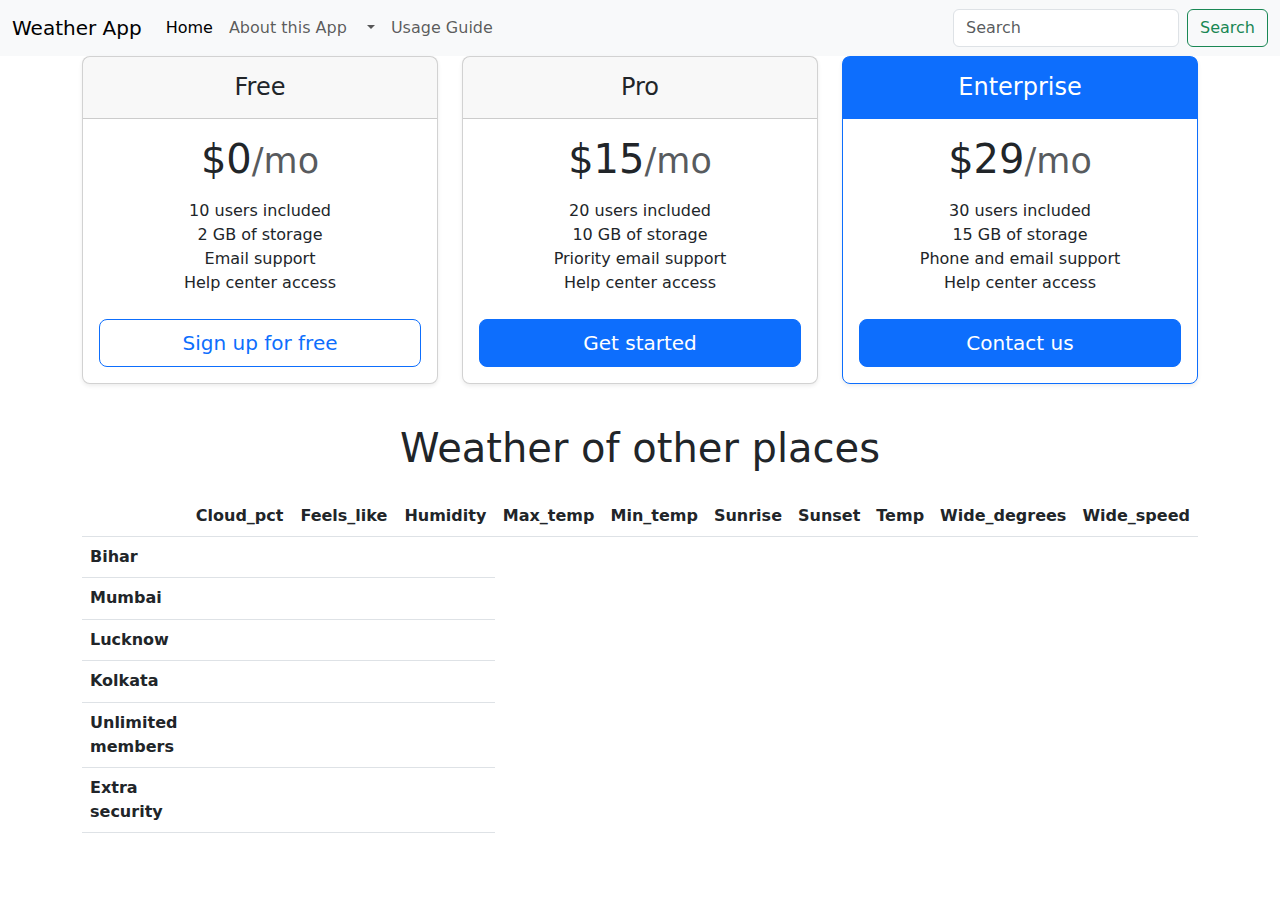
<file: Level 1-task1/Image/My Weather App.html>
<!DOCTYPE html>
<!-- saved from url=(0032)http://127.0.0.1:5500/index.html -->
<html lang="en"><head><meta http-equiv="Content-Type" content="text/html; charset=UTF-8">
    
    <meta name="viewport" content="width=device-width, initial-scale=1">
    <title>My Weather App</title>
    <link href="./My Weather App_files/bootstrap.min.css" rel="stylesheet" integrity="sha384-4bw+/aepP/YC94hEpVNVgiZdgIC5+VKNBQNGCHeKRQN+PtmoHDEXuppvnDJzQIu9" crossorigin="anonymous">
  </head>
  <body>
    <nav class="navbar navbar-expand-lg bg-body-tertiary">
  <div class="container-fluid">
    <a class="navbar-brand" href="http://127.0.0.1:5500/index.html#">Weather App</a>
    <button class="navbar-toggler" type="button" data-bs-toggle="collapse" data-bs-target="#navbarSupportedContent" aria-controls="navbarSupportedContent" aria-expanded="false" aria-label="Toggle navigation">
      <span class="navbar-toggler-icon"></span>
    </button>
    <div class="collapse navbar-collapse" id="navbarSupportedContent">
      <ul class="navbar-nav me-auto mb-2 mb-lg-0">
        <li class="nav-item">
          <a class="nav-link active" aria-current="page" href="http://127.0.0.1:5500/index.html#">Home</a>
        </li>
        <li class="nav-item">
          <a class="nav-link" href="http://127.0.0.1:5500/index.html#">About this App</a>
        </li>
        <li class="nav-item dropdown">
          <a class="nav-link dropdown-toggle" href="http://127.0.0.1:5500/index.html#" role="button" data-bs-toggle="dropdown" aria-expanded="false">
            
          </a>
        <ul class="dropdown-menu">
            <li><a class="dropdown-item" href="http://127.0.0.1:5500/index.html#">Delhi</a></li>
            <li><a class="dropdown-item" href="http://127.0.0.1:5500/index.html#">Seattle</a></li>
            <li><hr class="dropdown-divider"></li>
            <li><a class="dropdown-item" href="http://127.0.0.1:5500/index.html#">Babgalore</a></li>
          </ul>
        </li>
        <li class="nav-item">
          <a class="nav-link">Usage Guide</a>
        </li>
      </ul>
      <form class="d-flex" role="search">
        <input class="form-control me-2" type="search" placeholder="Search" aria-label="Search">
        <button class="btn btn-outline-success" type="submit">Search</button>
      </form>
    </div>
  </div>
</nav>




    <div class="container">
    <main>
    <div class="row row-cols-1 row-cols-md-3 mb-3 text-center">
      <div class="col">
        <div class="card mb-4 rounded-3 shadow-sm">
          <div class="card-header py-3">
            <h4 class="my-0 fw-normal">Free</h4>
          </div>
          <div class="card-body">
            <h1 class="card-title pricing-card-title">$0<small class="text-body-secondary fw-light">/mo</small></h1>
            <ul class="list-unstyled mt-3 mb-4">
              <li>10 users included</li>
              <li>2 GB of storage</li>
              <li>Email support</li>
              <li>Help center access</li>
            </ul>
            <button type="button" class="w-100 btn btn-lg btn-outline-primary">Sign up for free</button>
          </div>
        </div>
      </div>
      <div class="col">
        <div class="card mb-4 rounded-3 shadow-sm">
          <div class="card-header py-3">
            <h4 class="my-0 fw-normal">Pro</h4>
          </div>
          <div class="card-body">
            <h1 class="card-title pricing-card-title">$15<small class="text-body-secondary fw-light">/mo</small></h1>
            <ul class="list-unstyled mt-3 mb-4">
              <li>20 users included</li>
              <li>10 GB of storage</li>
              <li>Priority email support</li>
              <li>Help center access</li>
            </ul>
            <button type="button" class="w-100 btn btn-lg btn-primary">Get started</button>
          </div>
        </div>
      </div>
      <div class="col">
        <div class="card mb-4 rounded-3 shadow-sm border-primary">
          <div class="card-header py-3 text-bg-primary border-primary">
            <h4 class="my-0 fw-normal">Enterprise</h4>
          </div>
          <div class="card-body">
            <h1 class="card-title pricing-card-title">$29<small class="text-body-secondary fw-light">/mo</small></h1>
            <ul class="list-unstyled mt-3 mb-4">
              <li>30 users included</li>
              <li>15 GB of storage</li>
              <li>Phone and email support</li>
              <li>Help center access</li>
            </ul>
            <button type="button" class="w-100 btn btn-lg btn-primary">Contact us</button>
          </div>
        </div>
      </div>
    </div>
      <h2 class="display-6 text-center mb-4">Weather of other places</h2>
      <div class="table-responsive">
      <table class="table text-center">
        <thead>
            <tr><th style="width: 34%;"></th>
            <th style="width: 22%;"> Cloud_pct </th>
<th style="width: 22%;"> Feels_like </th>
<th style="width: 22%;"> Humidity </th>
<th style="width: 22%;"> Max_temp </th>
<th style="width: 22%;"> Min_temp </th>
<th style="width: 22%;"> Sunrise </th>
<th style="width: 22%;"> Sunset </th>
<th style="width: 22%;"> Temp </th>
<th style="width: 22%;"> Wide_degrees </th>
<th style="width: 22%;">Wide_speed </th>


          </tr>
        </thead>
        <tbody>
          <tr>
            <th scope="row" class="text-start">Bihar</th>
            <td><svg class="bi" width="24" height="24"><use xlink:href="#check"></use></svg></td>
            <td><svg class="bi" width="24" height="24"><use xlink:href="#check"></use></svg></td>
            <td><svg class="bi" width="24" height="24"><use xlink:href="#check"></use></svg></td>
          </tr>
          <tr>
            <th scope="row" class="text-start">Mumbai</th>
            <td></td>
            <td><svg class="bi" width="24" height="24"><use xlink:href="#check"></use></svg></td>
            <td><svg class="bi" width="24" height="24"><use xlink:href="#check"></use></svg></td>
          </tr>
        </tbody>

        <tbody>
          <tr>
            <th scope="row" class="text-start">Lucknow</th>
            <td><svg class="bi" width="24" height="24"><use xlink:href="#check"></use></svg></td>
            <td><svg class="bi" width="24" height="24"><use xlink:href="#check"></use></svg></td>
            <td><svg class="bi" width="24" height="24"><use xlink:href="#check"></use></svg></td>
          </tr>
          <tr>
            <th scope="row" class="text-start">Kolkata</th>
            <td></td>
            <td><svg class="bi" width="24" height="24"><use xlink:href="#check"></use></svg></td>
            <td><svg class="bi" width="24" height="24"><use xlink:href="#check"></use></svg></td>
          </tr>
          <tr>
            <th scope="row" class="text-start">Unlimited members</th>
            <td></td>
            <td><svg class="bi" width="24" height="24"><use xlink:href="#check"></use></svg></td>
            <td><svg class="bi" width="24" height="24"><use xlink:href="#check"></use></svg></td>
          </tr>
          <tr>
            <th scope="row" class="text-start">Extra security</th>
            <td></td>
            <td></td>
            <td><svg class="bi" width="24" height="24"><use xlink:href="#check"></use></svg></td>
          </tr>
        </tbody>
      </table>
    </div>
  </main>
    
    </div>
    <script src="./My Weather App_files/bootstrap.bundle.min.js.download" integrity="sha384-HwwvtgBNo3bZJJLYd8oVXjrBZt8cqVSpeBNS5n7C8IVInixGAoxmnlMuBnhbgrkm" crossorigin="anonymous"></script>
    <script src="./My Weather App_files/script.js.download"></script>
  <!-- Code injected by live-server -->
<script>
	// <![CDATA[  <-- For SVG support
	if ('WebSocket' in window) {
		(function () {
			function refreshCSS() {
				var sheets = [].slice.call(document.getElementsByTagName("link"));
				var head = document.getElementsByTagName("head")[0];
				for (var i = 0; i < sheets.length; ++i) {
					var elem = sheets[i];
					var parent = elem.parentElement || head;
					parent.removeChild(elem);
					var rel = elem.rel;
					if (elem.href && typeof rel != "string" || rel.length == 0 || rel.toLowerCase() == "stylesheet") {
						var url = elem.href.replace(/(&|\?)_cacheOverride=\d+/, '');
						elem.href = url + (url.indexOf('?') >= 0 ? '&' : '?') + '_cacheOverride=' + (new Date().valueOf());
					}
					parent.appendChild(elem);
				}
			}
			var protocol = window.location.protocol === 'http:' ? 'ws://' : 'wss://';
			var address = protocol + window.location.host + window.location.pathname + '/ws';
			var socket = new WebSocket(address);
			socket.onmessage = function (msg) {
				if (msg.data == 'reload') window.location.reload();
				else if (msg.data == 'refreshcss') refreshCSS();
			};
			if (sessionStorage && !sessionStorage.getItem('IsThisFirstTime_Log_From_LiveServer')) {
				console.log('Live reload enabled.');
				sessionStorage.setItem('IsThisFirstTime_Log_From_LiveServer', true);
			}
		})();
	}
	else {
		console.error('Upgrade your browser. This Browser is NOT supported WebSocket for Live-Reloading.');
	}
	// ]]>
</script>

</body></html>
</file>
